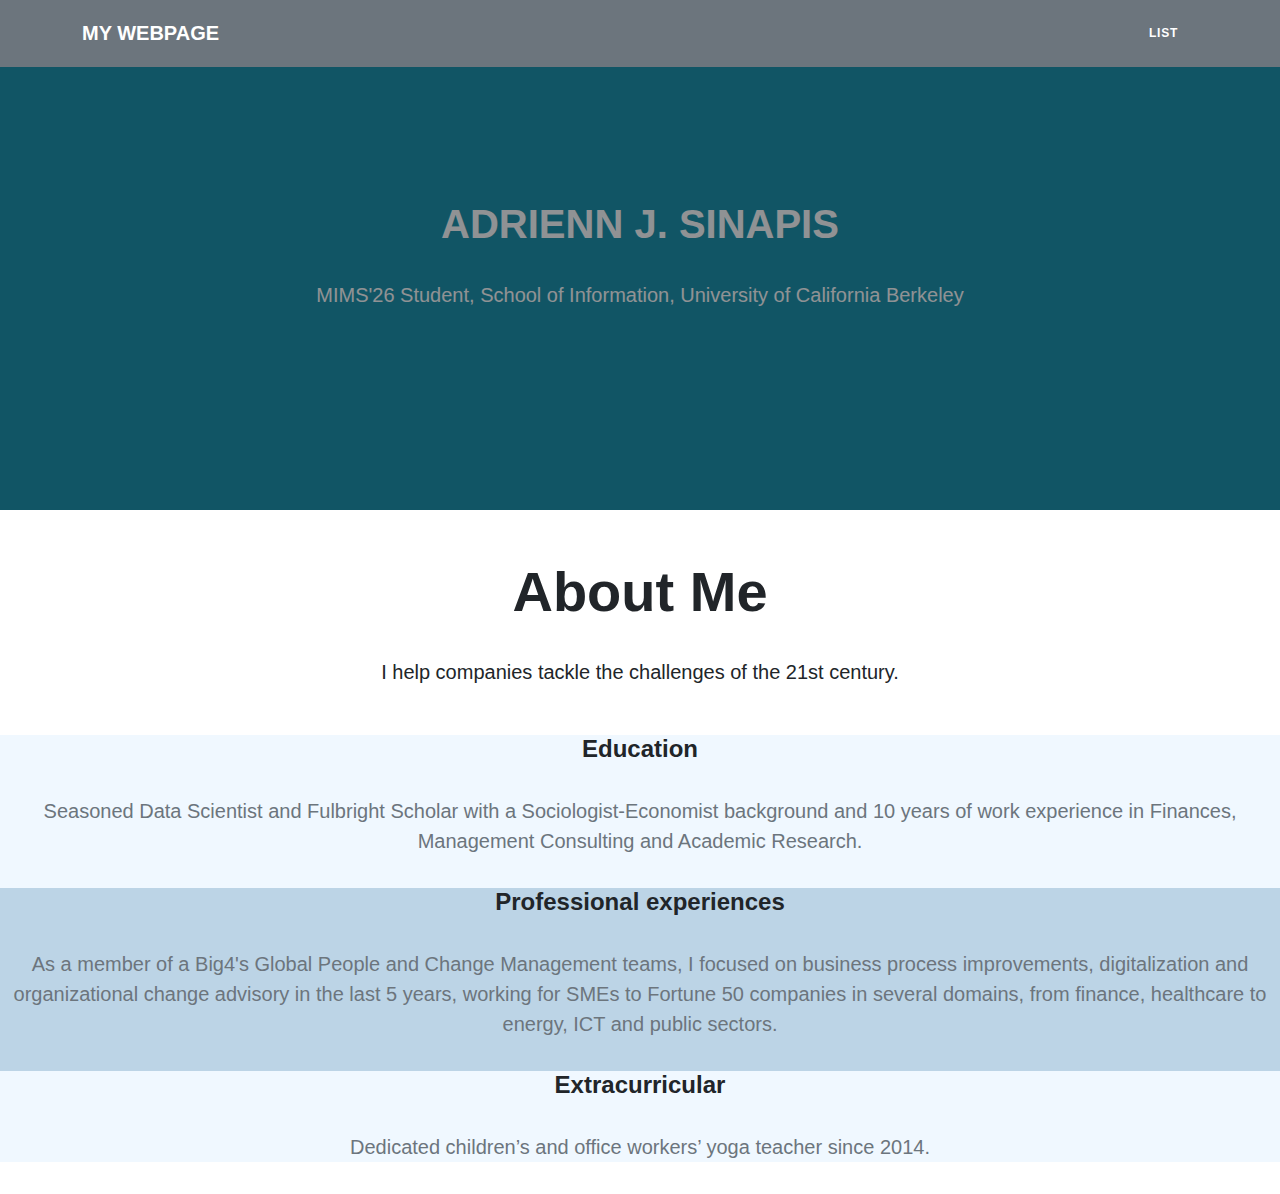
<file: index.html>
<!DOCTYPE HTML>  
<html>  
    <header>
        <link rel="stylesheet" href="style3.css">
        <link rel="stylesheet" href="table_style.css">
        <title>Hello World! - Adrienn J. Sinapis </title>
    </header>
    <body>  
        <!---Navigation--->
        <!--This section of code defines the navigation bar at the top of the page.  The classes used here are defined in the style.css file.-->
        <nav class="navbar navbar-expand-lg bg-secondary text-uppercase fixed-top" id="mainNav">
            <div class="container">
                <!--This code defines the "My Webpage" link in the top left corner of the navigation pane-->
                <a class="navbar-brand" href="./index.html">My Webpage</a>
                <!--This code defines the "List" link in the top right corner of the navigation pane-->
                <ul class="navbar-nav ms-auto">
                    <li class="nav-item mx-0 mx-lg-1"><a class="nav-link py-3 px-0 px-lg-3 rounded" href="./list.html">List</a></li>
                </ul>
            </div>
        </nav>
        <!--This section defines the middle section of the webpage-->
        <header class="masthead bg-primary text-white text-center">
            <div class="container d-flex align-items-center flex-column">
                
                <!-- This code is for the student name-->
                <h1 class="masthead-heading text-uppercase mb-0">Adrienn J. Sinapis</h1>
                <!--This code creates the two lines separating the student name from the subtitle-->
                <div class="divider-custom divider-light">
                    <div class="divider-custom-line"></div>
                    <div class="divider-custom-line"></div>
                </div>
                <!--This code creates the subheading underneath the line dividers-->
                <p class="masthead-subheading font-weight-light mb-0">MIMS'26 Student, School of Information, University of California Berkeley</p>
            </div>
        </header>
        <section class="text-center">

            <div class="text-center my-5">
                <!-- put your bio paragraph here; remember to use the correct html tags -->
                <h3 class="display-4 fw-bolder"><span class="text-gradient d-inline">About Me</span></h3>
                <p class="lead fw-light mb-4">I help companies tackle the challenges of the 21st century.</p>
            </div>
            <div class="row" style="align-items:center">
                <div class="column" style="background-color:#f0f8ff; ">
                    <h4>Education</h4>
                    <p class="text-muted"> Seasoned Data Scientist and Fulbright Scholar with a Sociologist-Economist background and 10 years of work experience in Finances, Management Consulting and Academic Research. </p>
                </div>
                <div class="column" style="background-color:#bcd4e6; ">
                     <h4>Professional experiences</h4>
                     <p class="text-muted"> As a member of a Big4's Global People and Change Management teams, I focused on business process improvements, digitalization and organizational change advisory in the last 5 years, working for SMEs to Fortune 50 companies in several domains, from finance, healthcare to energy, ICT and public sectors.</p></div>
                </div>
                <div class="column" style="background-color:#f0f8ff;">
                     <h4>Extracurricular</h4>
                     <p class="text-muted"> Dedicated children’s and office workers’ yoga teacher since 2014.</p>
                </div>
            </div>
            </div>
        </section>
    </body>

</html>
</file>
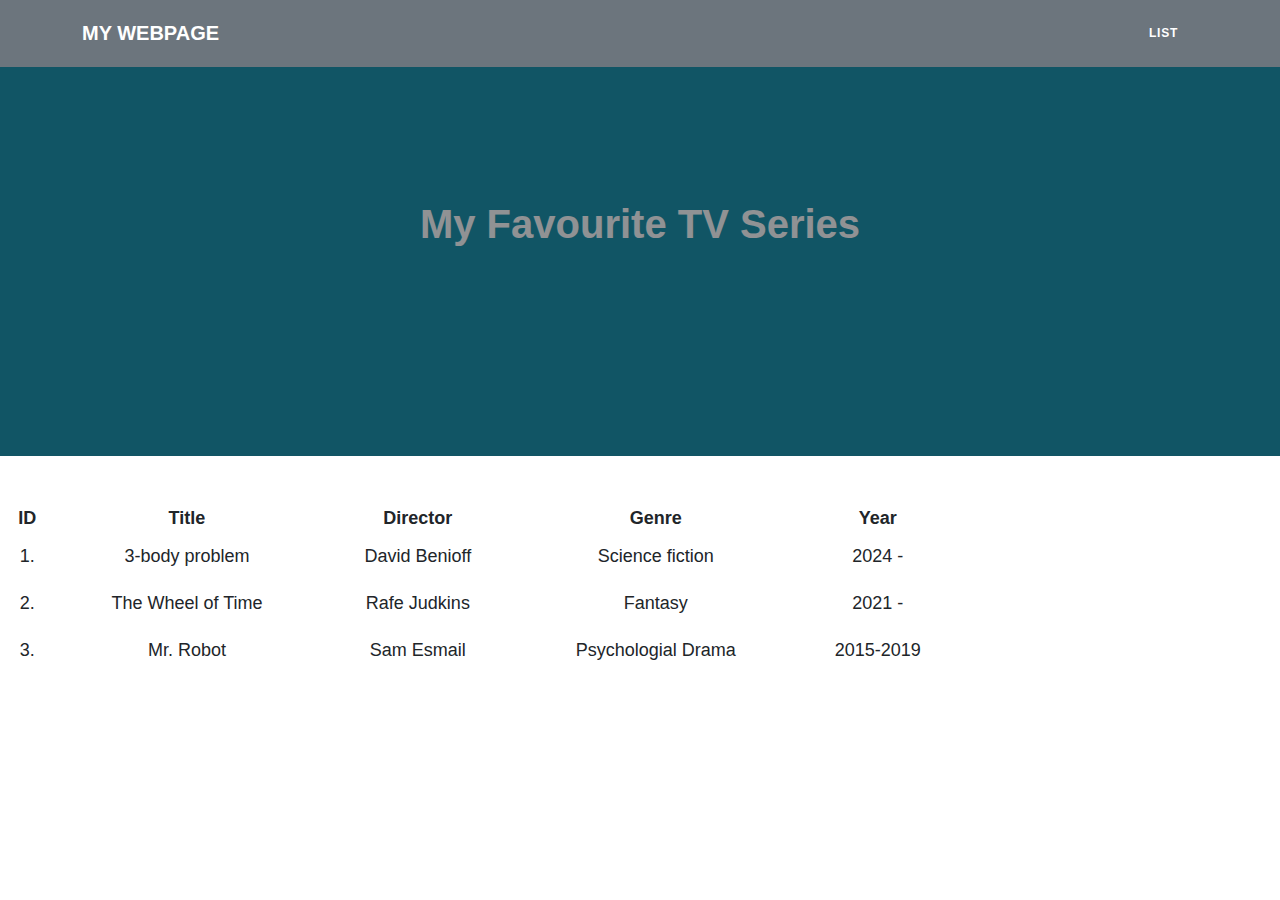
<file: list.html>
<!DOCTYPE HTML>  
<html>  
    <header>
        <link rel="stylesheet" href="style3.css">
        <link rel="stylesheet" href="table_style.css">
        <title>Adrienn's Favorite Series </title>
    </header>
    <body>  
        <!---Navigation--->
        <!--This section of code defines the navigation bar at the top of the page.  The classes used here are defined in the style.css file.-->
        <nav class="navbar navbar-expand-lg bg-secondary text-uppercase fixed-top" id="mainNav">
            <div class="container">
                <!--This code defines the "My Webpage" link in the top right corner of the navigation pane-->
                <a class="navbar-brand" href="./index.html">My Webpage</a>
                <!--This code defines the "List" link in the top left corner of the navigation pane-->
                <ul class="navbar-nav ms-auto">
                    <li class="nav-item mx-0 mx-lg-1"><a class="nav-link py-3 px-0 px-lg-3 rounded" href="./list.html">List</a></li>
                </ul>
            </div>
        </nav>
        <!--This code creates the middle section of the webpage-->
        <header class="masthead bg-primary text-white text-center">
            <h1>My Favourite TV Series</h1>
        </header>
        <!--Here is where the table will be loaded in.  The actual table will be loaded in JavaScript.-->
        <section class="mt-5 text-center">
            <div id="showDataJSON"></div>
        </section>
    </body>

    <script>

        /*
        * RENDERING THE JSON TABLE
        * Get JSON data from file
        * Get headers from retrieved data
        * Set headers for table
        * Add data to table
        * Add table to DOM
        */
        fetch('./list_data.json')
            .then(response => response.json())
            .then(data => {

                /*
                This section creates the base table and finds the root json node.
                */
                var jsonTable = document.createElement("table");
                var tr = jsonTable.insertRow(-1);   
                jsonTable.style.width = "75%";
                let root;
                for (let prop in data) {
                    root = prop;
                }

                /*
                This section selects the headers for the table
                */
                let headers = Object.keys(data[root][0]);
                headers.forEach(header => {
                    var th = document.createElement("th");      
                    th.innerHTML = header;
                    tr.appendChild(th);
                })              
                /*
                This section adds the data into each row of the list
                */
                let items = Object.keys(data[root]);
                items.forEach(item => {
                    tr = jsonTable.insertRow(-1);
                    for (let key in data[root][item]) {
                       var tabCell = tr.insertCell(-1);
                       tabCell.innerHTML = data[root][item][key];
                    }
                })
                /*
                This section adds the table to the HTML
                */
                var divContainer = document.getElementById("showDataJSON");
                divContainer.innerHTML = "";
                divContainer.appendChild(jsonTable);
            });
    </script>  
</html>
</file>
<file: table_style.css>
table {
  width: 75%;
  font-size: large;
}

td {
  padding: 10px;
}
</file>
